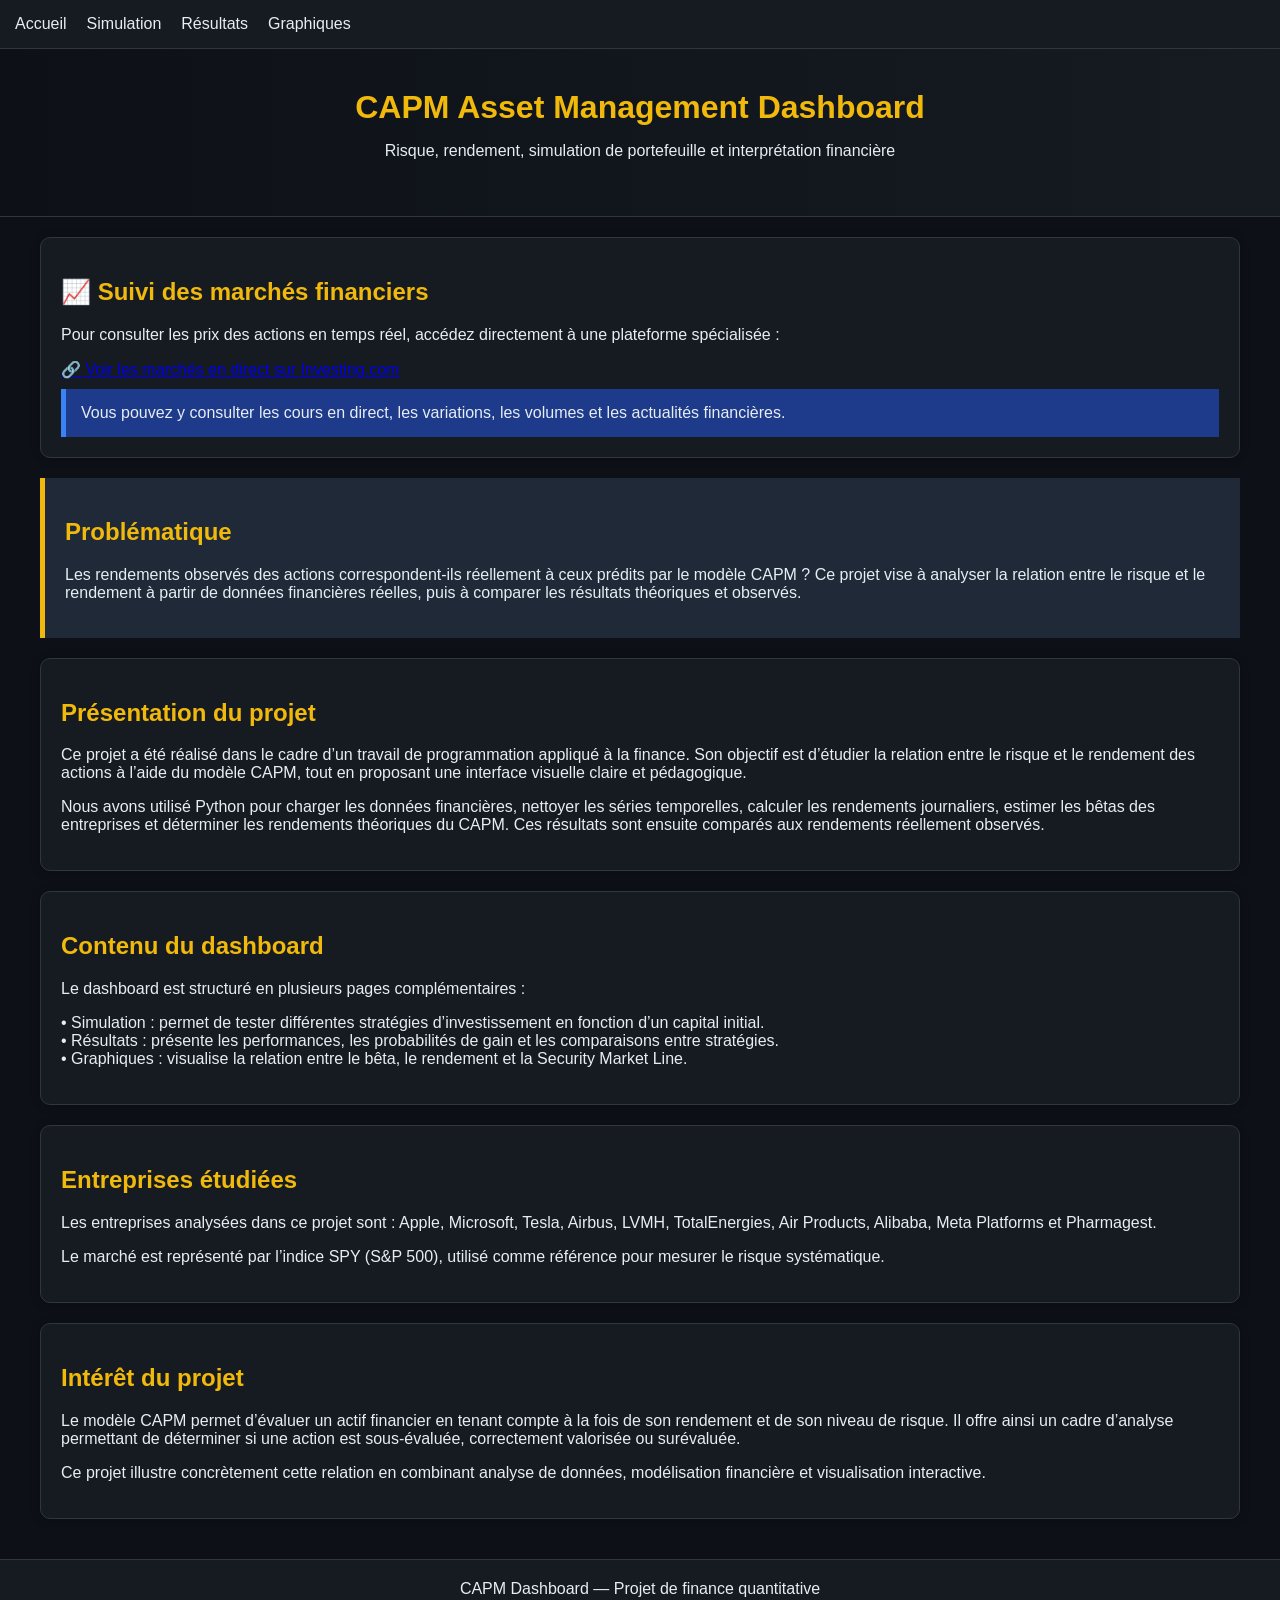
<file: index.html>
<!DOCTYPE html>
<html lang="fr">
<head>
    <meta charset="UTF-8">
    <meta name="viewport" content="width=device-width, initial-scale=1.0">
    <title>Accueil — CAPM Dashboard</title>
    <link rel="stylesheet" href="style.css">
</head>

<body>

<!-- NAVIGATION -->
<nav>
    <a href="index.html">Accueil</a>
    <a href="simulation.html">Simulation</a>
    <a href="resultats.html">Résultats</a>
    <a href="graphiques.html">Graphiques</a>
</nav>

<!-- HEADER -->
<header>
    <h1>CAPM Asset Management Dashboard</h1>
    <p>
        Risque, rendement, simulation de portefeuille et interprétation financière
    </p>
</header>

<div class="container">

    <!-- PRIX / LIEN MARCHÉ -->
    <div class="card">
        <h2>📈 Suivi des marchés financiers</h2>

        <p>
            Pour consulter les prix des actions en temps réel, accédez directement à une plateforme spécialisée :
        </p>

        <a href="https://fr.investing.com/equities" target="_blank" class="market-link">
            🔗 Voir les marchés en direct sur Investing.com
        </a>

        <div class="tip-box">
            Vous pouvez y consulter les cours en direct, les variations, les volumes et les actualités financières.
        </div>
    </div>

    <!-- PROBLEMATIQUE -->
    <div class="problem-box">
        <h2>Problématique</h2>
        <p>
            Les rendements observés des actions correspondent-ils réellement à ceux prédits par le modèle CAPM ?
            Ce projet vise à analyser la relation entre le risque et le rendement à partir de données financières réelles,
            puis à comparer les résultats théoriques et observés.
        </p>
    </div>

    <!-- PRESENTATION -->
    <div class="card">
        <h2>Présentation du projet</h2>
        <p>
            Ce projet a été réalisé dans le cadre d’un travail de programmation appliqué à la finance.
            Son objectif est d’étudier la relation entre le risque et le rendement des actions à l’aide du modèle CAPM,
            tout en proposant une interface visuelle claire et pédagogique.
        </p>

        <p>
            Nous avons utilisé Python pour charger les données financières, nettoyer les séries temporelles,
            calculer les rendements journaliers, estimer les bêtas des entreprises et déterminer les rendements
            théoriques du CAPM. Ces résultats sont ensuite comparés aux rendements réellement observés.
        </p>
    </div>

    <!-- CONTENU DASHBOARD -->
    <div class="card">
        <h2>Contenu du dashboard</h2>
        <p>
            Le dashboard est structuré en plusieurs pages complémentaires :
        </p>

        <p>
            • <span class="highlight">Simulation</span> : permet de tester différentes stratégies d’investissement en fonction d’un capital initial. <br>
            • <span class="highlight">Résultats</span> : présente les performances, les probabilités de gain et les comparaisons entre stratégies. <br>
            • <span class="highlight">Graphiques</span> : visualise la relation entre le bêta, le rendement et la Security Market Line.
        </p>
    </div>

    <!-- ENTREPRISES -->
    <div class="card">
        <h2>Entreprises étudiées</h2>
        <p>
            Les entreprises analysées dans ce projet sont : Apple, Microsoft, Tesla, Airbus,
            LVMH, TotalEnergies, Air Products, Alibaba, Meta Platforms et Pharmagest.
        </p>

        <p>
            Le marché est représenté par l’indice SPY (S&amp;P 500), utilisé comme référence
            pour mesurer le risque systématique.
        </p>
    </div>

    <!-- INTERET -->
    <div class="card">
        <h2>Intérêt du projet</h2>
        <p>
            Le modèle CAPM permet d’évaluer un actif financier en tenant compte à la fois de son rendement
            et de son niveau de risque. Il offre ainsi un cadre d’analyse permettant de déterminer si une action
            est sous-évaluée, correctement valorisée ou surévaluée.
        </p>

        <p>
            Ce projet illustre concrètement cette relation en combinant analyse de données,
            modélisation financière et visualisation interactive.
        </p>
    </div>

</div>

<!-- FOOTER -->
<div class="footer">
    CAPM Dashboard — Projet de finance quantitative
</div>

</body>
</html>
</file>
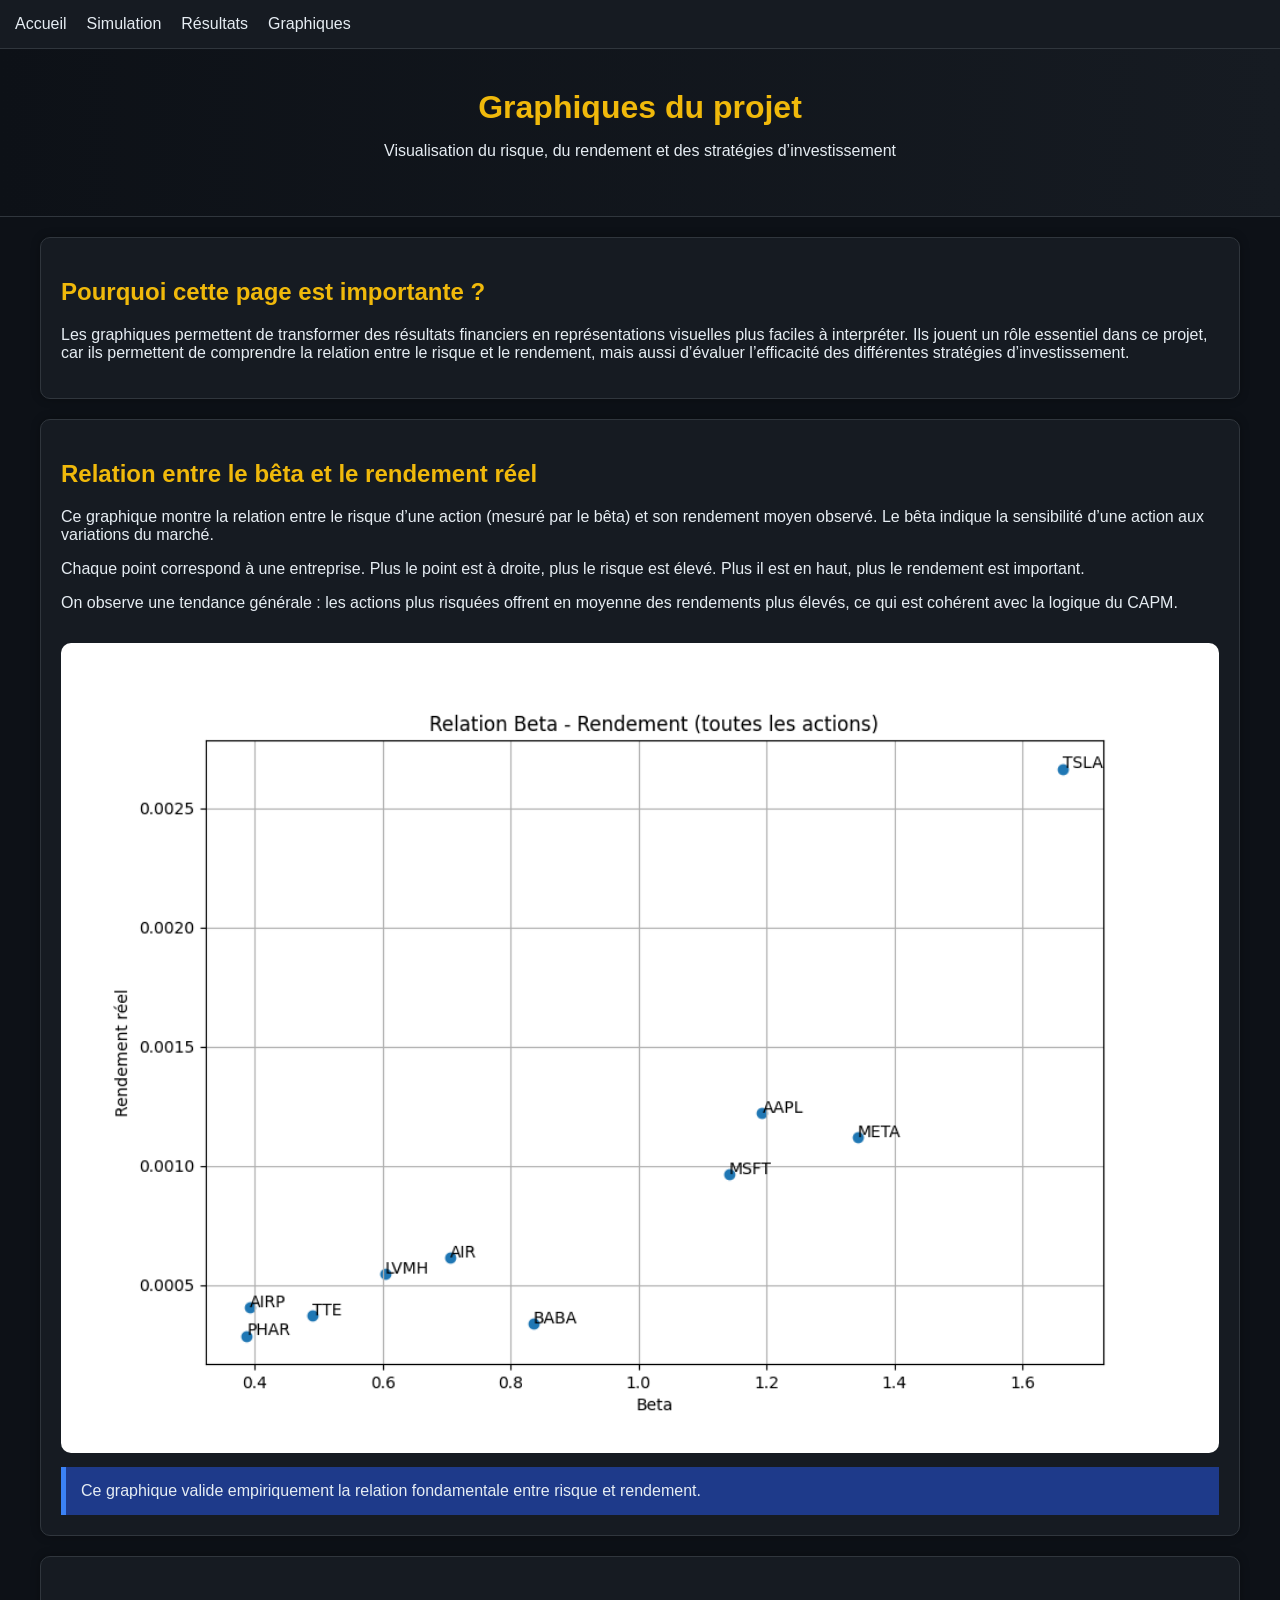
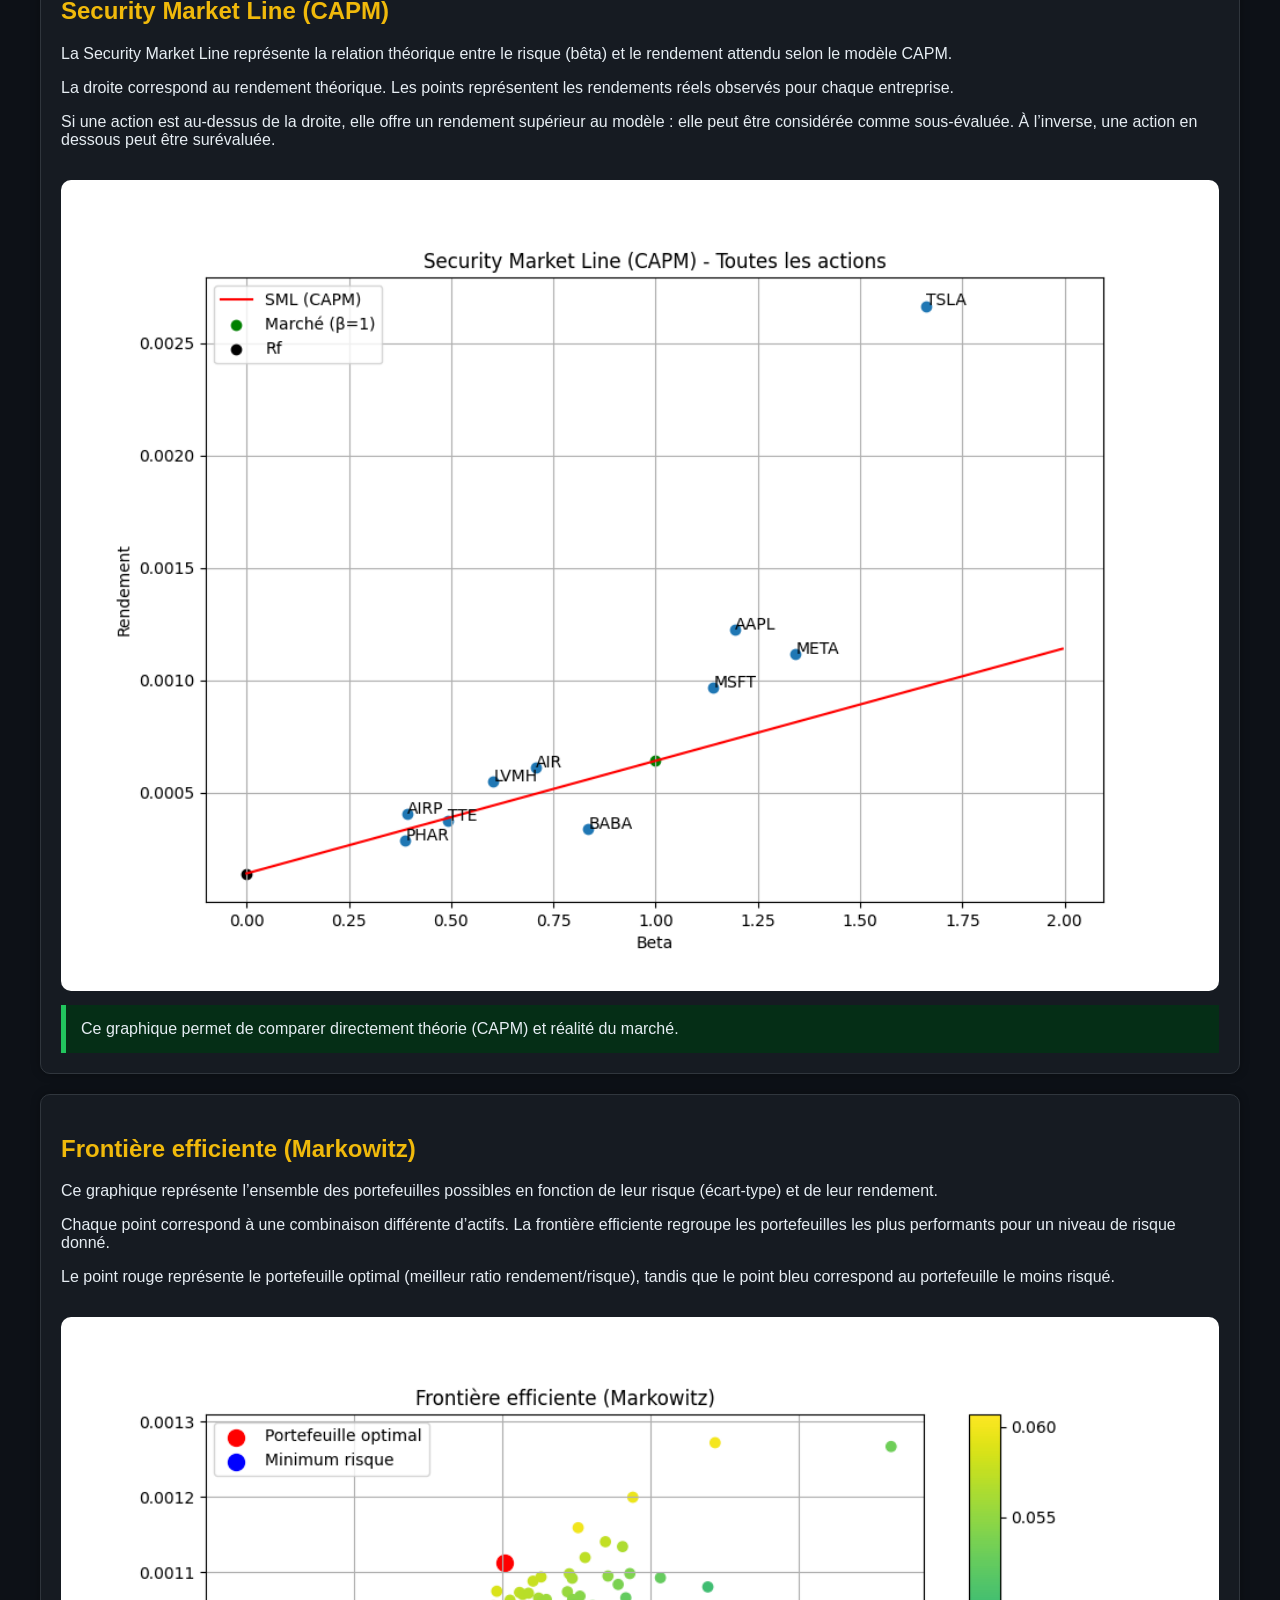
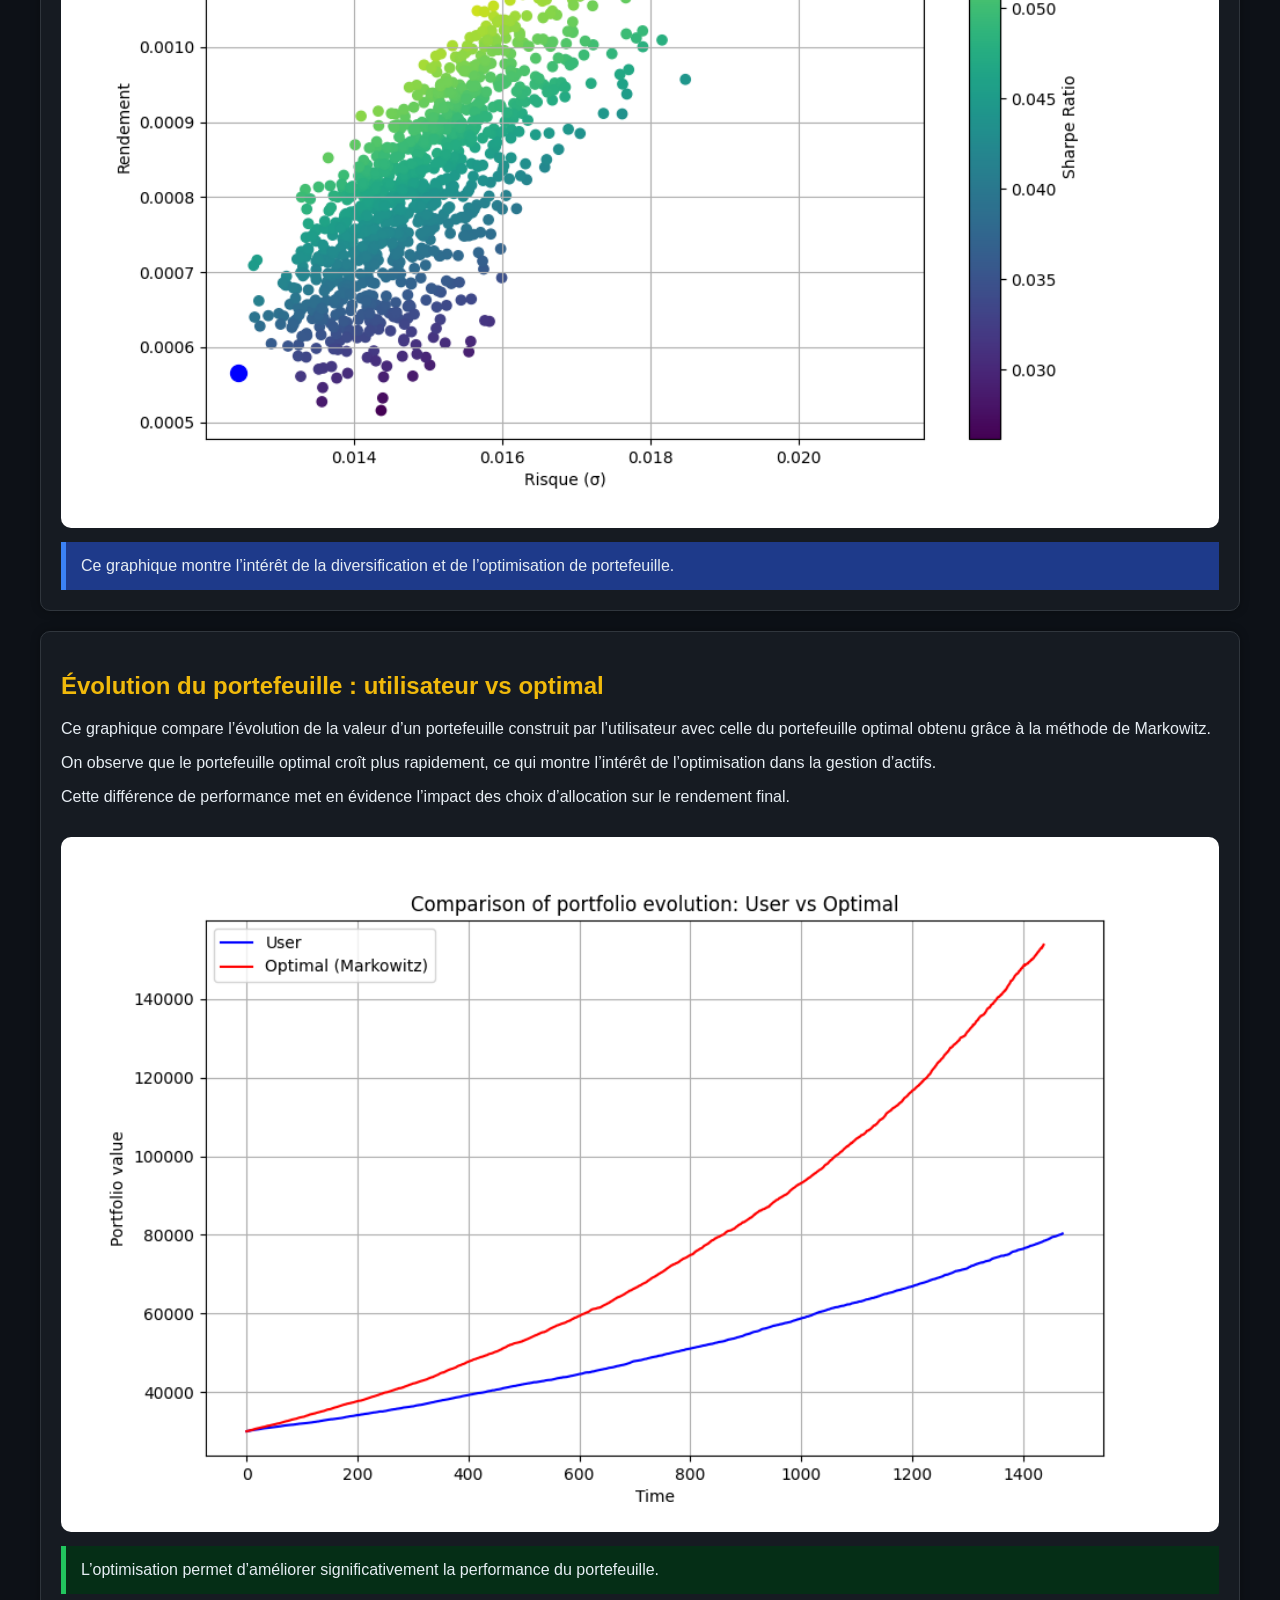
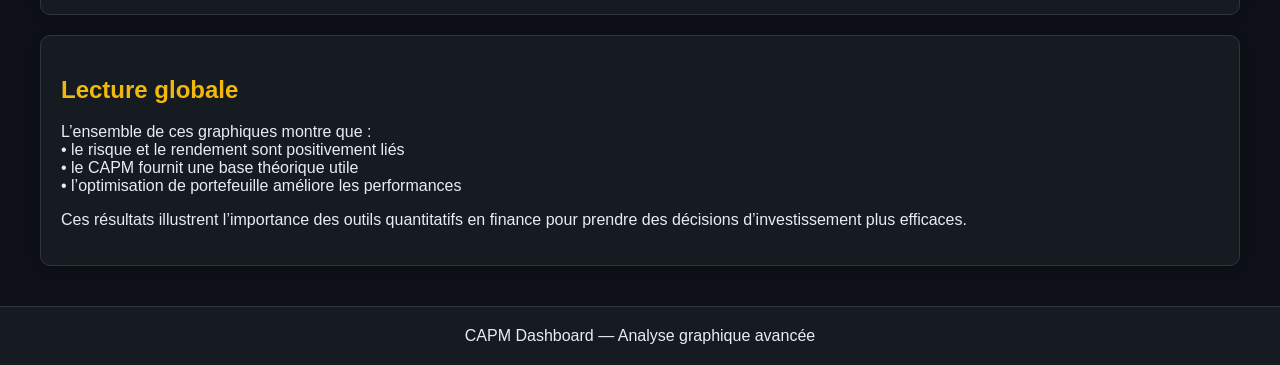
<file: graphiques.html>
<!DOCTYPE html>
<html lang="fr">
<head>
    <meta charset="UTF-8">
    <title>Graphiques — CAPM Asset Management Dashboard</title>
    <link rel="stylesheet" href="style.css">
</head>
<body>

<nav>
    <a href="index.html">Accueil</a>
    <a href="simulation.html">Simulation</a>
    <a href="resultats.html">Résultats</a>
    <a href="graphiques.html">Graphiques</a>
</nav>

<header>
    <h1>Graphiques du projet</h1>
    <p>Visualisation du risque, du rendement et des stratégies d’investissement</p>
</header>

<div class="container">

    <!-- INTRO -->
    <div class="card">
        <h2>Pourquoi cette page est importante ?</h2>
        <p>
            Les graphiques permettent de transformer des résultats financiers en représentations visuelles
            plus faciles à interpréter. Ils jouent un rôle essentiel dans ce projet, car ils permettent
            de comprendre la relation entre le risque et le rendement, mais aussi d’évaluer l’efficacité
            des différentes stratégies d’investissement.
        </p>
    </div>

    <!-- GRAPH 1 -->
    <div class="card chart-card">
        <h2>Relation entre le bêta et le rendement réel</h2>

        <p>
            Ce graphique montre la relation entre le risque d’une action (mesuré par le bêta)
            et son rendement moyen observé. Le bêta indique la sensibilité d’une action aux variations du marché.
        </p>

        <p>
            Chaque point correspond à une entreprise. Plus le point est à droite, plus le risque est élevé.
            Plus il est en haut, plus le rendement est important.
        </p>

        <p>
            On observe une tendance générale : les actions plus risquées offrent en moyenne
            des rendements plus élevés, ce qui est cohérent avec la logique du CAPM.
        </p>

        <img src="relation_beta_rendement.png">

        <div class="tip-box">
            Ce graphique valide empiriquement la relation fondamentale entre risque et rendement.
        </div>
    </div>

    <!-- GRAPH 2 -->
    <div class="card chart-card">
        <h2>Security Market Line (CAPM)</h2>

        <p>
            La Security Market Line représente la relation théorique entre le risque (bêta)
            et le rendement attendu selon le modèle CAPM.
        </p>

        <p>
            La droite correspond au rendement théorique. Les points représentent les rendements réels
            observés pour chaque entreprise.
        </p>

        <p>
            Si une action est au-dessus de la droite, elle offre un rendement supérieur au modèle :
            elle peut être considérée comme sous-évaluée. À l’inverse, une action en dessous peut être surévaluée.
        </p>

        <img src="security_market_line.png">

        <div class="success-box">
            Ce graphique permet de comparer directement théorie (CAPM) et réalité du marché.
        </div>
    </div>

    <!-- GRAPH 3 -->
    <div class="card chart-card">
        <h2>Frontière efficiente (Markowitz)</h2>

        <p>
            Ce graphique représente l’ensemble des portefeuilles possibles en fonction de leur risque
            (écart-type) et de leur rendement.
        </p>

        <p>
            Chaque point correspond à une combinaison différente d’actifs. La frontière efficiente
            regroupe les portefeuilles les plus performants pour un niveau de risque donné.
        </p>

        <p>
            Le point rouge représente le portefeuille optimal (meilleur ratio rendement/risque),
            tandis que le point bleu correspond au portefeuille le moins risqué.
        </p>

        <img src="efficient_frontier.png">

        <div class="tip-box">
            Ce graphique montre l’intérêt de la diversification et de l’optimisation de portefeuille.
        </div>
    </div>

    <!-- GRAPH 4 -->
    <div class="card chart-card">
        <h2>Évolution du portefeuille : utilisateur vs optimal</h2>

        <p>
            Ce graphique compare l’évolution de la valeur d’un portefeuille construit par l’utilisateur
            avec celle du portefeuille optimal obtenu grâce à la méthode de Markowitz.
        </p>

        <p>
            On observe que le portefeuille optimal croît plus rapidement, ce qui montre
            l’intérêt de l’optimisation dans la gestion d’actifs.
        </p>

        <p>
            Cette différence de performance met en évidence l’impact des choix d’allocation
            sur le rendement final.
        </p>

        <img src="user_vs_optimal_evolution.png">

        <div class="success-box">
            L’optimisation permet d’améliorer significativement la performance du portefeuille.
        </div>
    </div>

    <!-- CONCLUSION -->
    <div class="card">
        <h2>Lecture globale</h2>
        <p>
            L’ensemble de ces graphiques montre que :
            <br>• le risque et le rendement sont positivement liés
            <br>• le CAPM fournit une base théorique utile
            <br>• l’optimisation de portefeuille améliore les performances
        </p>

        <p>
            Ces résultats illustrent l’importance des outils quantitatifs en finance pour prendre
            des décisions d’investissement plus efficaces.
        </p>
    </div>

</div>

<div class="footer">
    CAPM Dashboard — Analyse graphique avancée
</div>

</body>
</html>
</file>
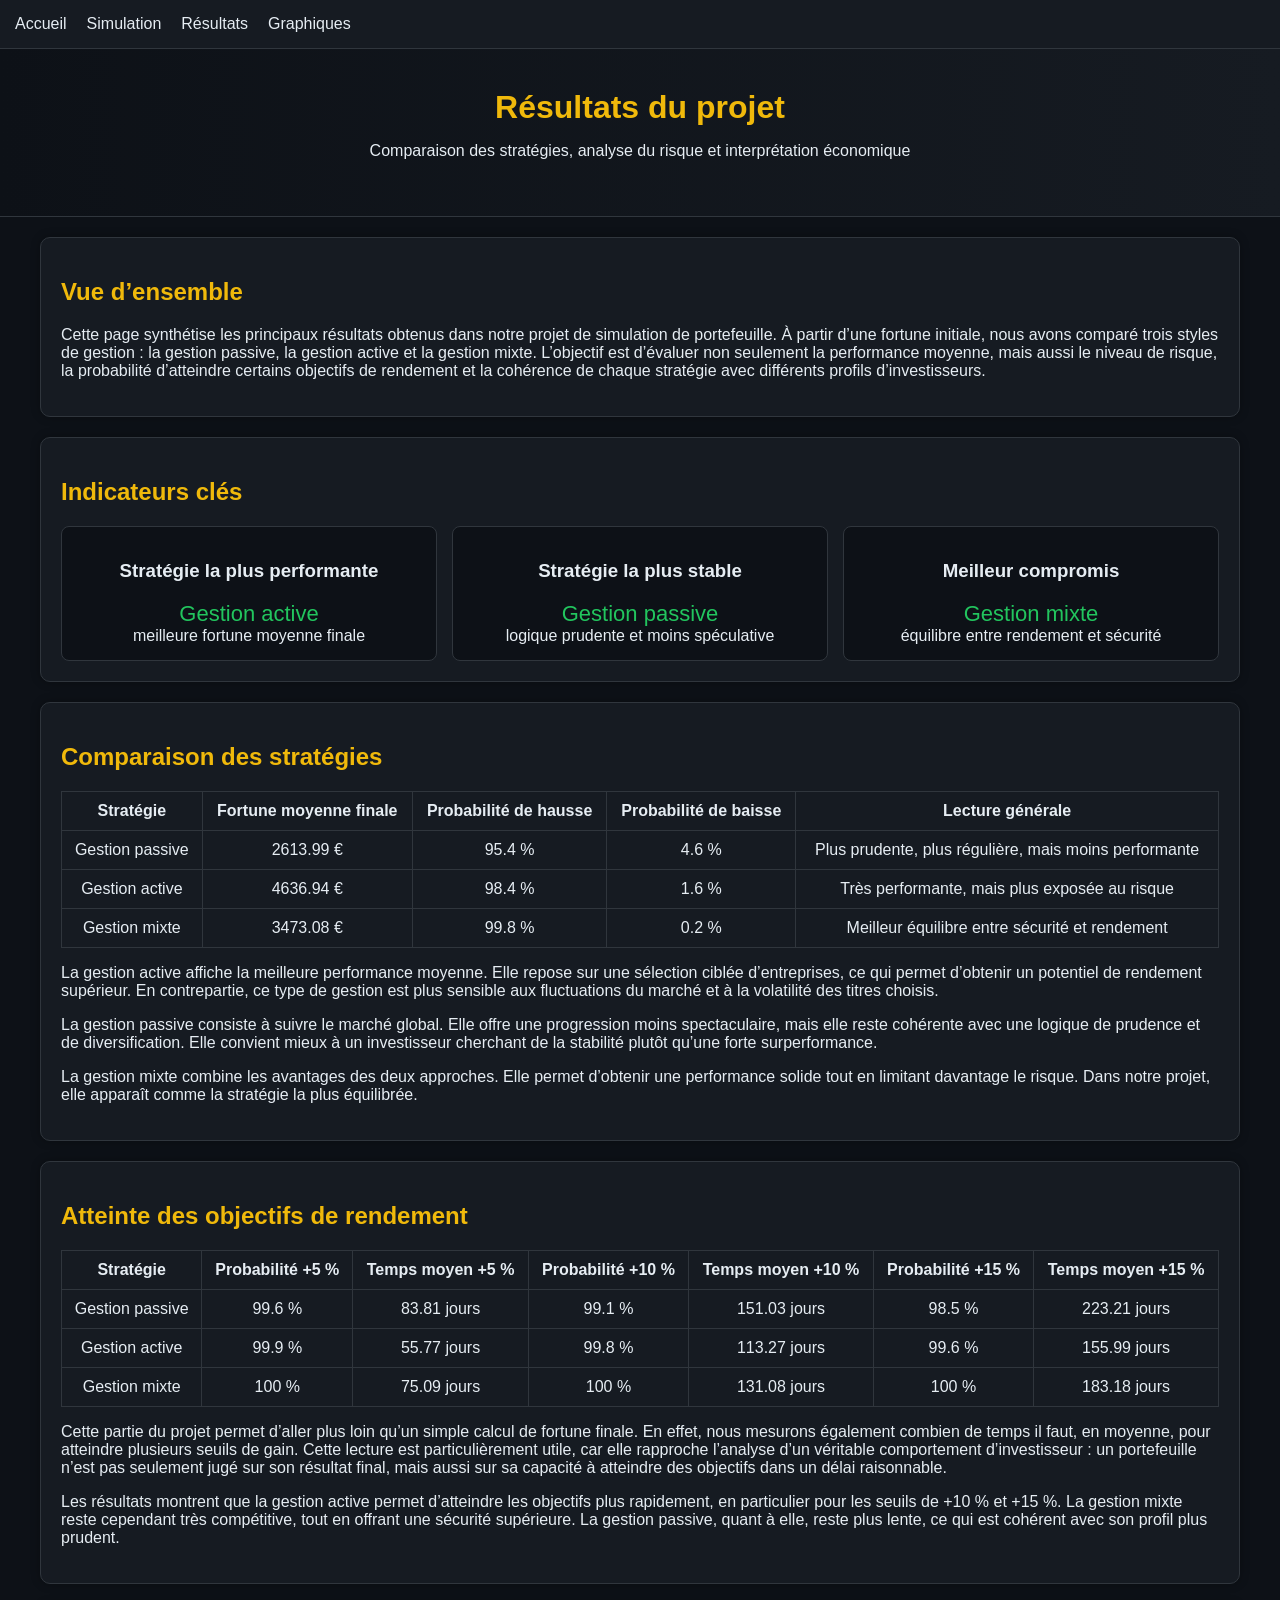
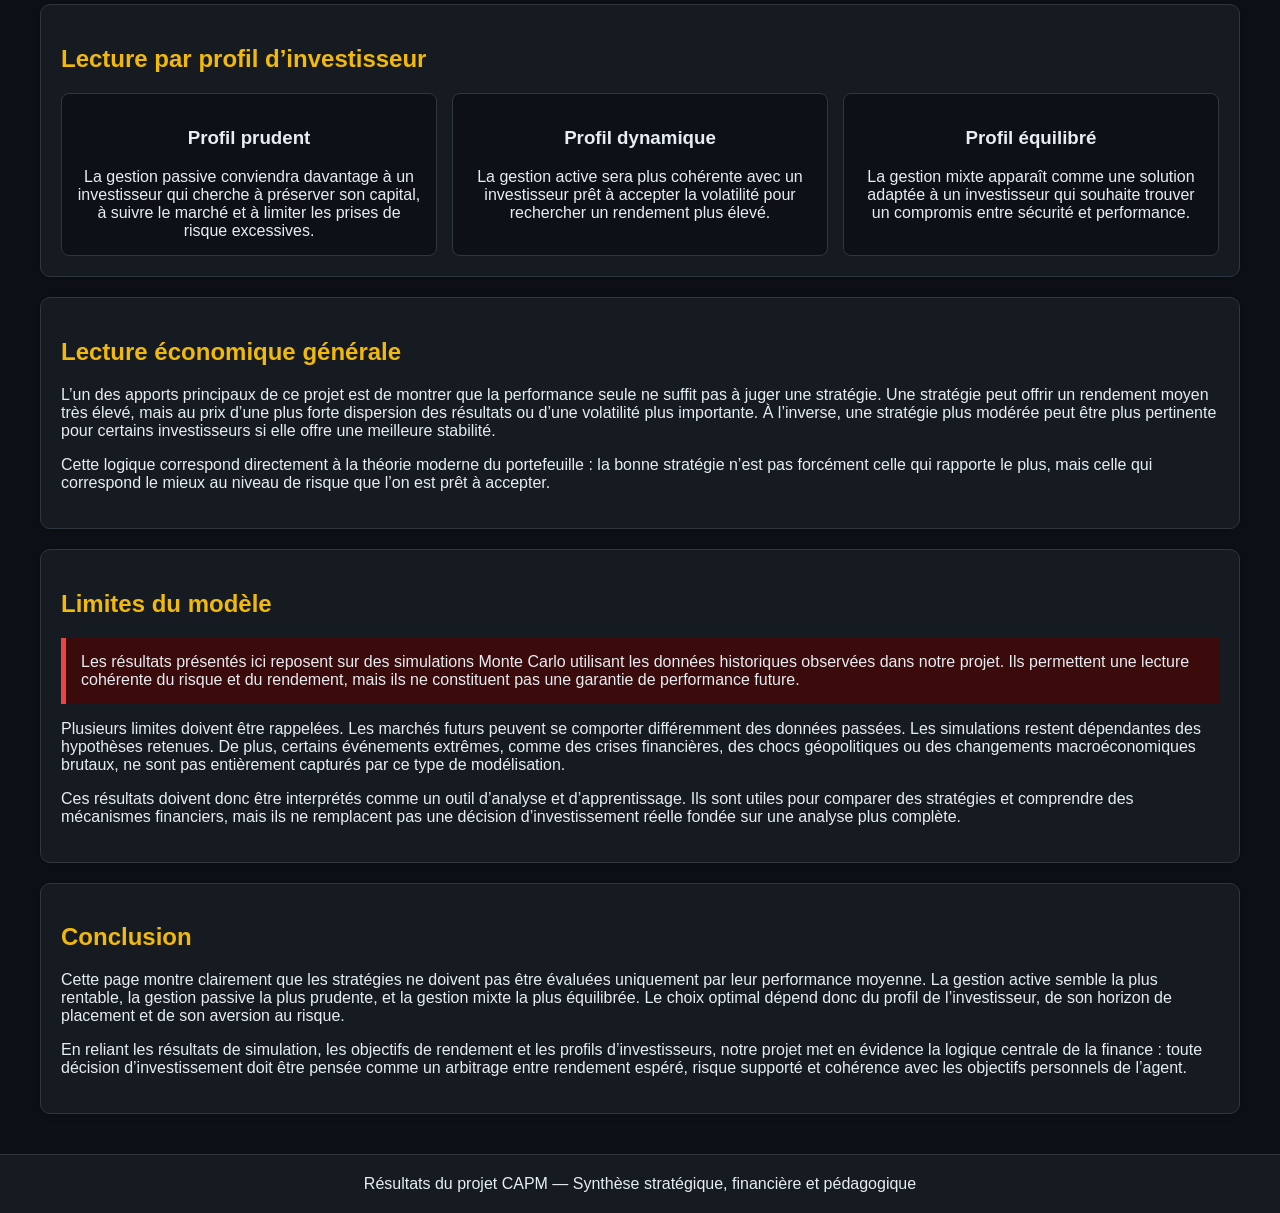
<file: resultats.html>
<!DOCTYPE html>
<html lang="fr">
<head>
    <meta charset="UTF-8">
    <title>Résultats — CAPM Asset Management Dashboard</title>
    <link rel="stylesheet" href="style.css">
</head>
<body>

<nav>
    <a href="index.html">Accueil</a>
    <a href="simulation.html">Simulation</a>
    <a href="resultats.html">Résultats</a>
    <a href="graphiques.html">Graphiques</a>
</nav>

<header>
    <h1>Résultats du projet</h1>
    <p>Comparaison des stratégies, analyse du risque et interprétation économique</p>
</header>

<div class="container">

    <div class="card">
        <h2>Vue d’ensemble</h2>
        <p>
            Cette page synthétise les principaux résultats obtenus dans notre projet de simulation de portefeuille.
            À partir d’une fortune initiale, nous avons comparé trois styles de gestion : la gestion passive,
            la gestion active et la gestion mixte. L’objectif est d’évaluer non seulement la performance moyenne,
            mais aussi le niveau de risque, la probabilité d’atteindre certains objectifs de rendement et la
            cohérence de chaque stratégie avec différents profils d’investisseurs.
        </p>
    </div>

    <div class="card">
        <h2>Indicateurs clés</h2>
        <div class="grid-3">
            <div class="metric-card">
                <h3>Stratégie la plus performante</h3>
                <div class="metric-value">Gestion active</div>
                <div class="metric-subtitle">meilleure fortune moyenne finale</div>
            </div>

            <div class="metric-card">
                <h3>Stratégie la plus stable</h3>
                <div class="metric-value">Gestion passive</div>
                <div class="metric-subtitle">logique prudente et moins spéculative</div>
            </div>

            <div class="metric-card">
                <h3>Meilleur compromis</h3>
                <div class="metric-value">Gestion mixte</div>
                <div class="metric-subtitle">équilibre entre rendement et sécurité</div>
            </div>
        </div>
    </div>

    <div class="card">
        <h2>Comparaison des stratégies</h2>
        <table class="table-like">
            <thead>
                <tr>
                    <th>Stratégie</th>
                    <th>Fortune moyenne finale</th>
                    <th>Probabilité de hausse</th>
                    <th>Probabilité de baisse</th>
                    <th>Lecture générale</th>
                </tr>
            </thead>
            <tbody>
                <tr>
                    <td>Gestion passive</td>
                    <td>2613.99 €</td>
                    <td>95.4 %</td>
                    <td>4.6 %</td>
                    <td>Plus prudente, plus régulière, mais moins performante</td>
                </tr>
                <tr>
                    <td>Gestion active</td>
                    <td>4636.94 €</td>
                    <td>98.4 %</td>
                    <td>1.6 %</td>
                    <td>Très performante, mais plus exposée au risque</td>
                </tr>
                <tr>
                    <td>Gestion mixte</td>
                    <td>3473.08 €</td>
                    <td>99.8 %</td>
                    <td>0.2 %</td>
                    <td>Meilleur équilibre entre sécurité et rendement</td>
                </tr>
            </tbody>
        </table>

        <p>
            La gestion active affiche la meilleure performance moyenne. Elle repose sur une sélection ciblée
            d’entreprises, ce qui permet d’obtenir un potentiel de rendement supérieur. En contrepartie, ce type
            de gestion est plus sensible aux fluctuations du marché et à la volatilité des titres choisis.
        </p>
        <p>
            La gestion passive consiste à suivre le marché global. Elle offre une progression moins spectaculaire,
            mais elle reste cohérente avec une logique de prudence et de diversification. Elle convient mieux
            à un investisseur cherchant de la stabilité plutôt qu’une forte surperformance.
        </p>
        <p>
            La gestion mixte combine les avantages des deux approches. Elle permet d’obtenir une performance
            solide tout en limitant davantage le risque. Dans notre projet, elle apparaît comme la stratégie
            la plus équilibrée.
        </p>
    </div>

    <div class="card">
        <h2>Atteinte des objectifs de rendement</h2>
        <table class="table-like">
            <thead>
                <tr>
                    <th>Stratégie</th>
                    <th>Probabilité +5 %</th>
                    <th>Temps moyen +5 %</th>
                    <th>Probabilité +10 %</th>
                    <th>Temps moyen +10 %</th>
                    <th>Probabilité +15 %</th>
                    <th>Temps moyen +15 %</th>
                </tr>
            </thead>
            <tbody>
                <tr>
                    <td>Gestion passive</td>
                    <td>99.6 %</td>
                    <td>83.81 jours</td>
                    <td>99.1 %</td>
                    <td>151.03 jours</td>
                    <td>98.5 %</td>
                    <td>223.21 jours</td>
                </tr>
                <tr>
                    <td>Gestion active</td>
                    <td>99.9 %</td>
                    <td>55.77 jours</td>
                    <td>99.8 %</td>
                    <td>113.27 jours</td>
                    <td>99.6 %</td>
                    <td>155.99 jours</td>
                </tr>
                <tr>
                    <td>Gestion mixte</td>
                    <td>100 %</td>
                    <td>75.09 jours</td>
                    <td>100 %</td>
                    <td>131.08 jours</td>
                    <td>100 %</td>
                    <td>183.18 jours</td>
                </tr>
            </tbody>
        </table>

        <p>
            Cette partie du projet permet d’aller plus loin qu’un simple calcul de fortune finale. En effet,
            nous mesurons également combien de temps il faut, en moyenne, pour atteindre plusieurs seuils de gain.
            Cette lecture est particulièrement utile, car elle rapproche l’analyse d’un véritable comportement
            d’investisseur : un portefeuille n’est pas seulement jugé sur son résultat final, mais aussi sur sa
            capacité à atteindre des objectifs dans un délai raisonnable.
        </p>
        <p>
            Les résultats montrent que la gestion active permet d’atteindre les objectifs plus rapidement, en particulier
            pour les seuils de +10 % et +15 %. La gestion mixte reste cependant très compétitive, tout en offrant une
            sécurité supérieure. La gestion passive, quant à elle, reste plus lente, ce qui est cohérent avec son
            profil plus prudent.
        </p>
    </div>

    <div class="card">
        <h2>Lecture par profil d’investisseur</h2>
        <div class="grid-3">
            <div class="metric-card">
                <h3>Profil prudent</h3>
                <div class="metric-subtitle">
                    La gestion passive conviendra davantage à un investisseur qui cherche à préserver son capital,
                    à suivre le marché et à limiter les prises de risque excessives.
                </div>
            </div>

            <div class="metric-card">
                <h3>Profil dynamique</h3>
                <div class="metric-subtitle">
                    La gestion active sera plus cohérente avec un investisseur prêt à accepter la volatilité
                    pour rechercher un rendement plus élevé.
                </div>
            </div>

            <div class="metric-card">
                <h3>Profil équilibré</h3>
                <div class="metric-subtitle">
                    La gestion mixte apparaît comme une solution adaptée à un investisseur qui souhaite trouver
                    un compromis entre sécurité et performance.
                </div>
            </div>
        </div>
    </div>

    <div class="card">
        <h2>Lecture économique générale</h2>
        <p>
            L’un des apports principaux de ce projet est de montrer que la performance seule ne suffit pas à juger
            une stratégie. Une stratégie peut offrir un rendement moyen très élevé, mais au prix d’une plus forte
            dispersion des résultats ou d’une volatilité plus importante. À l’inverse, une stratégie plus modérée
            peut être plus pertinente pour certains investisseurs si elle offre une meilleure stabilité.
        </p>
        <p>
            Cette logique correspond directement à la théorie moderne du portefeuille : la bonne stratégie n’est pas
            forcément celle qui rapporte le plus, mais celle qui correspond le mieux au niveau de risque que l’on est
            prêt à accepter.
        </p>
    </div>

    <div class="card">
        <h2>Limites du modèle</h2>
        <div class="warning-box">
            Les résultats présentés ici reposent sur des simulations Monte Carlo utilisant les données historiques
            observées dans notre projet. Ils permettent une lecture cohérente du risque et du rendement, mais ils
            ne constituent pas une garantie de performance future.
        </div>
        <p>
            Plusieurs limites doivent être rappelées. Les marchés futurs peuvent se comporter différemment des données
            passées. Les simulations restent dépendantes des hypothèses retenues. De plus, certains événements extrêmes,
            comme des crises financières, des chocs géopolitiques ou des changements macroéconomiques brutaux, ne sont
            pas entièrement capturés par ce type de modélisation.
        </p>
        <p>
            Ces résultats doivent donc être interprétés comme un outil d’analyse et d’apprentissage. Ils sont utiles
            pour comparer des stratégies et comprendre des mécanismes financiers, mais ils ne remplacent pas une
            décision d’investissement réelle fondée sur une analyse plus complète.
        </p>
    </div>

    <div class="card">
        <h2>Conclusion</h2>
        <p>
            Cette page montre clairement que les stratégies ne doivent pas être évaluées uniquement par leur performance
            moyenne. La gestion active semble la plus rentable, la gestion passive la plus prudente, et la gestion mixte
            la plus équilibrée. Le choix optimal dépend donc du profil de l’investisseur, de son horizon de placement
            et de son aversion au risque.
        </p>
        <p>
            En reliant les résultats de simulation, les objectifs de rendement et les profils d’investisseurs,
            notre projet met en évidence la logique centrale de la finance : toute décision d’investissement doit
            être pensée comme un arbitrage entre rendement espéré, risque supporté et cohérence avec les objectifs
            personnels de l’agent.
        </p>
    </div>

</div>

<div class="footer">
    Résultats du projet CAPM — Synthèse stratégique, financière et pédagogique
</div>

</body>
</html>
</file>
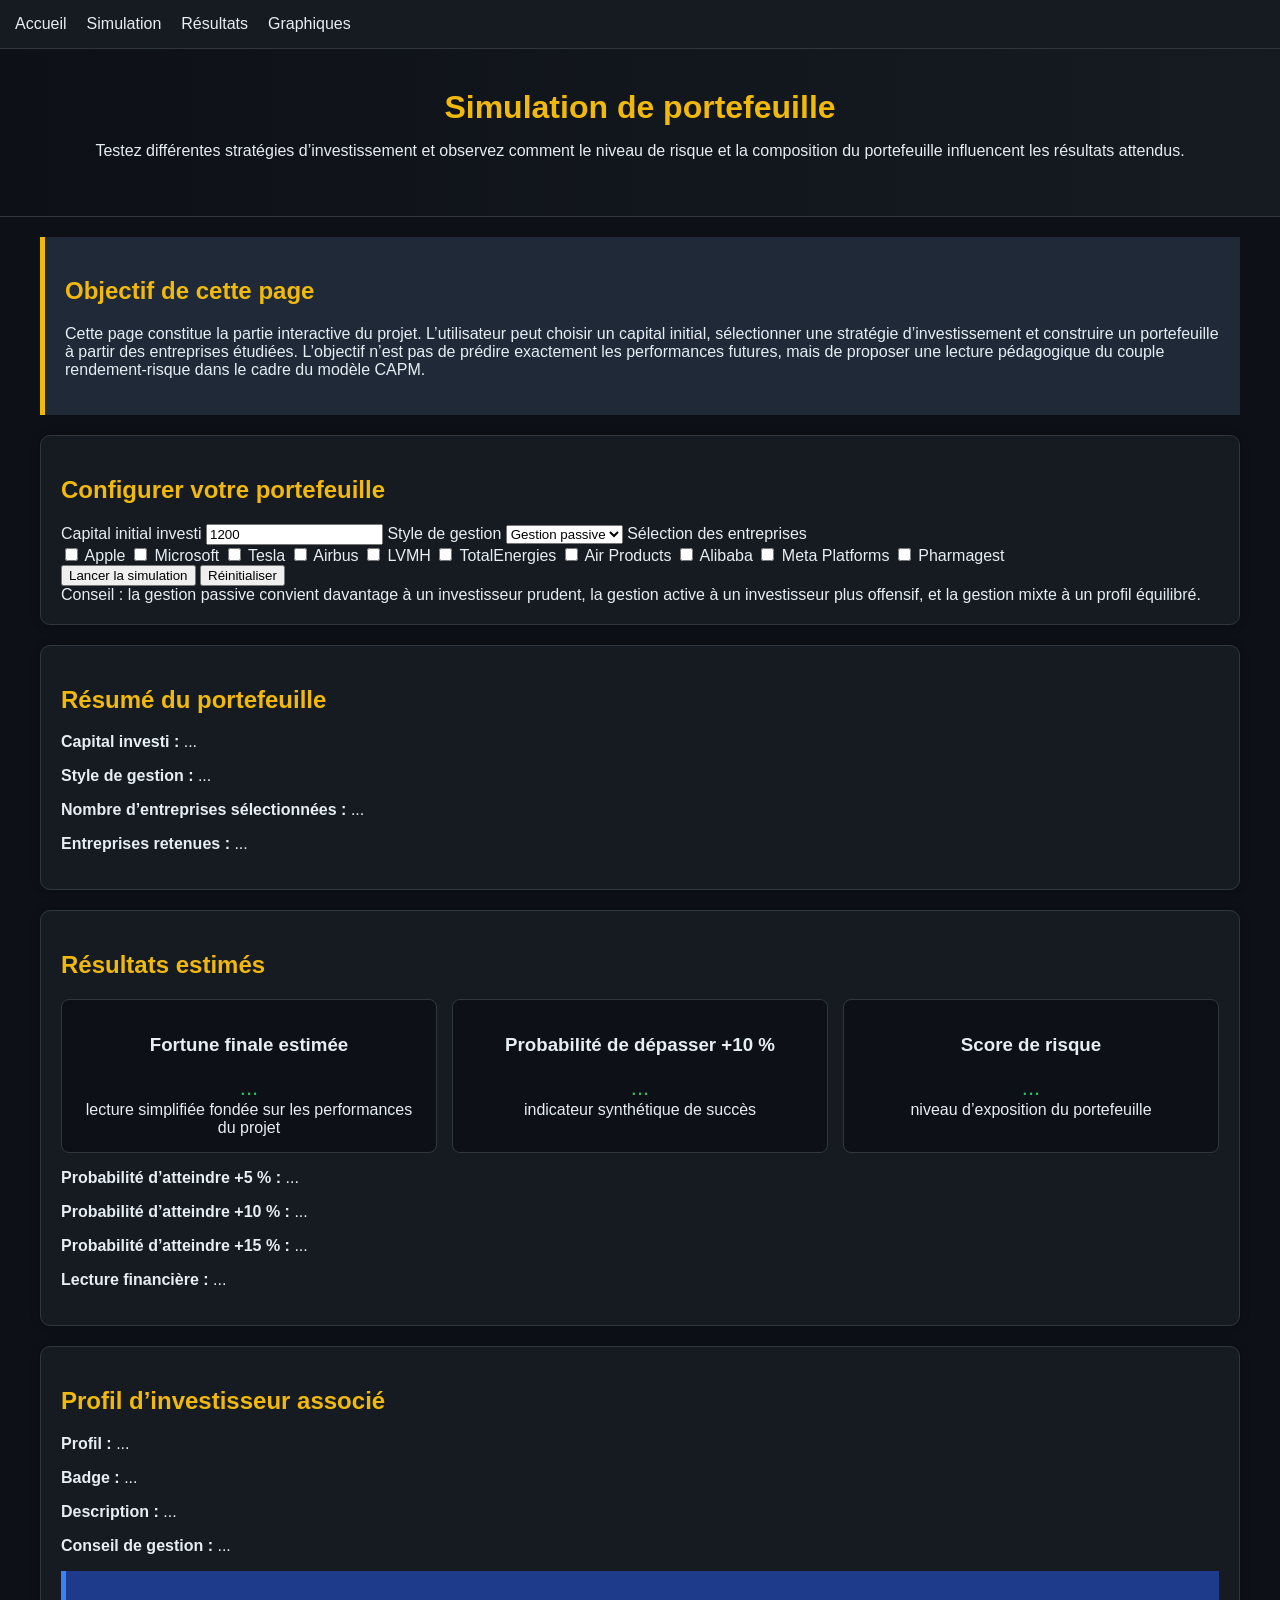
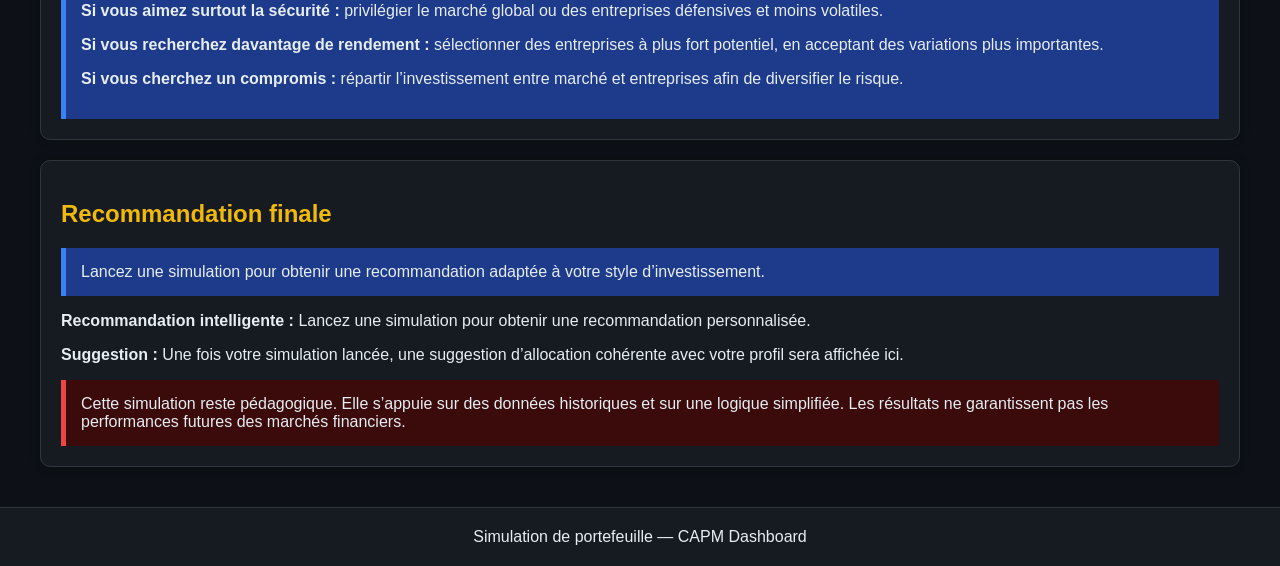
<file: simulation.html>
<!DOCTYPE html>
<html lang="fr">
<head>
    <meta charset="UTF-8">
    <title>Simulation — CAPM Asset Management Dashboard</title>
    <link rel="stylesheet" href="style.css">
</head>
<body>

<nav>
    <a href="index.html">Accueil</a>
    <a href="simulation.html">Simulation</a>
    <a href="resultats.html">Résultats</a>
    <a href="graphiques.html">Graphiques</a>
</nav>

<header>
    <h1>Simulation de portefeuille</h1>
    <p>
        Testez différentes stratégies d’investissement et observez comment
        le niveau de risque et la composition du portefeuille influencent
        les résultats attendus.
    </p>
</header>

<div class="container">

    <div class="problem-box">
        <h2>Objectif de cette page</h2>
        <p>
            Cette page constitue la partie interactive du projet. L’utilisateur peut choisir
            un capital initial, sélectionner une stratégie d’investissement et construire
            un portefeuille à partir des entreprises étudiées. L’objectif n’est pas de prédire
            exactement les performances futures, mais de proposer une lecture pédagogique
            du couple rendement-risque dans le cadre du modèle CAPM.
        </p>
    </div>

    <div class="card">
        <h2>Configurer votre portefeuille</h2>

        <label for="somme">Capital initial investi</label>
        <input type="number" id="somme" value="1200" min="100" step="50">

        <label for="strategie">Style de gestion</label>
        <select id="strategie">
            <option value="passive">Gestion passive</option>
            <option value="active">Gestion active</option>
            <option value="mixte">Gestion mixte</option>
        </select>

        <label>Sélection des entreprises</label>
        <div class="actions">
            <label><input type="checkbox" class="action" value="Apple" data-risk="8" data-return="9"> Apple</label>
            <label><input type="checkbox" class="action" value="Microsoft" data-risk="7" data-return="8"> Microsoft</label>
            <label><input type="checkbox" class="action" value="Tesla" data-risk="10" data-return="10"> Tesla</label>
            <label><input type="checkbox" class="action" value="Airbus" data-risk="5" data-return="6"> Airbus</label>
            <label><input type="checkbox" class="action" value="LVMH" data-risk="4" data-return="6"> LVMH</label>
            <label><input type="checkbox" class="action" value="TotalEnergies" data-risk="3" data-return="4"> TotalEnergies</label>
            <label><input type="checkbox" class="action" value="Air Products" data-risk="3" data-return="4"> Air Products</label>
            <label><input type="checkbox" class="action" value="Alibaba" data-risk="6" data-return="5"> Alibaba</label>
            <label><input type="checkbox" class="action" value="Meta Platforms" data-risk="9" data-return="9"> Meta Platforms</label>
            <label><input type="checkbox" class="action" value="Pharmagest" data-risk="3" data-return="3"> Pharmagest</label>
        </div>

        <button onclick="lancerSimulation()">Lancer la simulation</button>
        <button class="secondary" onclick="resetSimulation()">Réinitialiser</button>

        <div class="small-note">
            Conseil : la gestion passive convient davantage à un investisseur prudent,
            la gestion active à un investisseur plus offensif, et la gestion mixte à
            un profil équilibré.
        </div>
    </div>

    <div class="card">
        <h2>Résumé du portefeuille</h2>
        <div class="result-box">
            <p><strong>Capital investi :</strong> <span id="affichageSomme">...</span></p>
            <p><strong>Style de gestion :</strong> <span id="affichageStrategie">...</span></p>
            <p><strong>Nombre d’entreprises sélectionnées :</strong> <span id="affichageActions">...</span></p>
            <p><strong>Entreprises retenues :</strong> <span id="listeActions">...</span></p>
        </div>
    </div>

    <div class="card">
        <h2>Résultats estimés</h2>

        <div class="grid-3">
            <div class="metric-card">
                <h3>Fortune finale estimée</h3>
                <div class="metric-value" id="fortuneFinale">...</div>
                <div class="metric-subtitle">lecture simplifiée fondée sur les performances du projet</div>
            </div>

            <div class="metric-card">
                <h3>Probabilité de dépasser +10 %</h3>
                <div class="metric-value" id="proba10">...</div>
                <div class="metric-subtitle">indicateur synthétique de succès</div>
            </div>

            <div class="metric-card">
                <h3>Score de risque</h3>
                <div class="metric-value" id="scoreRisque">...</div>
                <div class="metric-subtitle">niveau d’exposition du portefeuille</div>
            </div>
        </div>

        <div class="result-box">
            <p><strong>Probabilité d’atteindre +5 % :</strong> <span id="proba5">...</span></p>
            <p><strong>Probabilité d’atteindre +10 % :</strong> <span id="proba10bis">...</span></p>
            <p><strong>Probabilité d’atteindre +15 % :</strong> <span id="proba15">...</span></p>
            <p><strong>Lecture financière :</strong> <span id="interpretation">...</span></p>
        </div>

        <div class="risk-bar-container">
            <div class="risk-bar" id="riskBar"></div>
        </div>
    </div>

    <div class="card">
        <h2>Profil d’investisseur associé</h2>
        <div class="result-box">
            <p><strong>Profil :</strong> <span id="profilAgent">...</span></p>
            <p><strong>Badge :</strong> <span id="badgeContainer">...</span></p>
            <p><strong>Description :</strong> <span id="descriptionAgent">...</span></p>
            <p><strong>Conseil de gestion :</strong> <span id="conseilAgent">...</span></p>
        </div>

        <div class="tip-box">
            <p><strong>Si vous aimez surtout la sécurité :</strong> privilégier le marché global ou des entreprises défensives et moins volatiles.</p>
            <p><strong>Si vous recherchez davantage de rendement :</strong> sélectionner des entreprises à plus fort potentiel, en acceptant des variations plus importantes.</p>
            <p><strong>Si vous cherchez un compromis :</strong> répartir l’investissement entre marché et entreprises afin de diversifier le risque.</p>
        </div>
    </div>

    <div class="card">
        <h2>Recommandation finale</h2>
        <div class="tip-box">
            <span id="recommandationFinale">
                Lancez une simulation pour obtenir une recommandation adaptée à votre style d’investissement.
            </span>
        </div>

        <div class="result-box" style="margin-top:16px;">
            <p><strong>Recommandation intelligente :</strong> <span id="recoTexte">Lancez une simulation pour obtenir une recommandation personnalisée.</span></p>
            <p><strong>Suggestion :</strong> <span id="recoConseil">Une fois votre simulation lancée, une suggestion d’allocation cohérente avec votre profil sera affichée ici.</span></p>
        </div>

        <div class="warning-box">
            Cette simulation reste pédagogique. Elle s’appuie sur des données historiques
            et sur une logique simplifiée. Les résultats ne garantissent pas les performances
            futures des marchés financiers.
        </div>
    </div>

</div>

<div class="footer">
    Simulation de portefeuille — CAPM Dashboard
</div>

<script>
function lancerSimulation() {
    const somme = parseFloat(document.getElementById("somme").value);
    const strategie = document.getElementById("strategie").value;
    const actionsChoisies = document.querySelectorAll(".action:checked");
    const nbActions = actionsChoisies.length;

    let noms = [];
    let totalRisk = 0;
    let totalReturn = 0;

    actionsChoisies.forEach(action => {
        noms.push(action.value);
        totalRisk += parseFloat(action.dataset.risk);
        totalReturn += parseFloat(action.dataset.return);
    });

    let moyenneRisk = nbActions > 0 ? totalRisk / nbActions : 0;
    let moyenneReturn = nbActions > 0 ? totalReturn / nbActions : 0;

    let strategieTexte = "";
    let profilAgent = "";
    let descriptionAgent = "";
    let conseilAgent = "";
    let interpretation = "";
    let recommandationFinale = "";

    let baseMultiplier = 1.0;
    let proba5 = 0;
    let proba10 = 0;
    let proba15 = 0;
    let riskScore = 0;

    if (strategie === "passive") {
        strategieTexte = "Gestion passive";
        baseMultiplier = 2.18;
        proba5 = 92;
        proba10 = 84;
        proba15 = 72;
        riskScore = 28;

        profilAgent = "Investisseur prudent";
        descriptionAgent = "Ce profil privilégie la stabilité, la régularité et la limitation du risque. Il recherche une progression plus modérée mais plus prévisible.";
        conseilAgent = "Une gestion passive est adaptée si vous souhaitez suivre le marché global avec une logique de prudence et de discipline.";
        interpretation = "Votre portefeuille repose sur une logique de stabilité. Le potentiel de gain est plus modéré, mais le niveau de risque reste mieux maîtrisé.";
        recommandationFinale = "Cette configuration convient si votre priorité est la sécurité du capital et la limitation des fluctuations importantes.";
    }

    if (strategie === "active") {
        strategieTexte = "Gestion active";
        baseMultiplier = 3.15;
        proba5 = 88;
        proba10 = 78;
        proba15 = 66;
        riskScore = 58;

        profilAgent = "Investisseur dynamique";
        descriptionAgent = "Ce profil accepte une plus grande volatilité pour viser une performance plus élevée. Il privilégie les entreprises à fort potentiel de croissance.";
        conseilAgent = "Une gestion active est pertinente si vous acceptez davantage de risque pour rechercher une meilleure performance.";
        interpretation = "Votre portefeuille est orienté vers la performance. Le rendement potentiel est plus élevé, mais l’exposition au risque est également plus forte.";
        recommandationFinale = "Cette configuration convient si vous êtes prêt à accepter une part d’incertitude plus importante en échange d’un rendement espéré plus ambitieux.";
    }

    if (strategie === "mixte") {
        strategieTexte = "Gestion mixte";
        baseMultiplier = 2.62;
        proba5 = 94;
        proba10 = 87;
        proba15 = 75;
        riskScore = 42;

        profilAgent = "Investisseur équilibré";
        descriptionAgent = "Ce profil cherche un compromis entre prudence et recherche de rendement. Il combine diversification et sélection ciblée.";
        conseilAgent = "Une gestion mixte est adaptée si vous souhaitez répartir votre risque tout en cherchant à améliorer la performance par rapport au simple suivi du marché.";
        interpretation = "Votre portefeuille recherche un équilibre entre sécurité et croissance. Il réduit une partie du risque tout en conservant un potentiel de rendement intéressant.";
        recommandationFinale = "Cette configuration convient si vous souhaitez une stratégie diversifiée, plus flexible et plus équilibrée.";
    }

    if (strategie !== "passive" && nbActions > 0) {
        baseMultiplier += moyenneReturn * 0.08;
        riskScore += moyenneRisk * 3.5;

        if (nbActions === 1) {
            riskScore += 18;
            interpretation += " Le portefeuille est très concentré sur une seule entreprise, ce qui augmente fortement le risque spécifique.";
        } else if (nbActions === 2) {
            riskScore += 10;
            interpretation += " Le portefeuille reste concentré, avec une diversification encore limitée.";
        } else if (nbActions === 3) {
            riskScore += 5;
            interpretation += " Le niveau de diversification commence à réduire une partie du risque spécifique.";
        } else if (nbActions >= 4) {
            riskScore -= 6;
            interpretation += " La diversification du portefeuille permet de réduire une partie du risque spécifique.";
        }

        proba5 += Math.round((moyenneReturn - moyenneRisk) * 0.6);
        proba10 += Math.round((moyenneReturn - moyenneRisk) * 0.4);
        proba15 += Math.round((moyenneReturn - moyenneRisk) * 0.2);
    }

    if ((strategie === "active" || strategie === "mixte") && nbActions === 0) {
        interpretation = "Aucune entreprise n’a été sélectionnée. Pour une gestion active ou mixte, il est préférable de choisir plusieurs entreprises afin de rendre la simulation cohérente.";
        recommandationFinale = "Sélectionnez plusieurs entreprises afin d’obtenir une meilleure lecture du risque et du potentiel de rendement.";
        riskScore += 8;
    }

    proba5 = Math.max(0, Math.min(100, proba5));
    proba10 = Math.max(0, Math.min(100, proba10));
    proba15 = Math.max(0, Math.min(100, proba15));
    riskScore = Math.max(0, Math.min(100, Math.round(riskScore)));

    const fortuneFinale = (somme * baseMultiplier).toFixed(2);

    document.getElementById("affichageSomme").textContent = somme.toFixed(2) + " €";
    document.getElementById("affichageStrategie").textContent = strategieTexte;
    document.getElementById("affichageActions").textContent = nbActions;
    document.getElementById("listeActions").textContent = noms.length > 0 ? noms.join(", ") : "Aucune entreprise sélectionnée";
    document.getElementById("fortuneFinale").textContent = fortuneFinale + " €";
    document.getElementById("proba5").textContent = proba5 + " %";
    document.getElementById("proba10").textContent = proba10 + " %";
    document.getElementById("proba10bis").textContent = proba10 + " %";
    document.getElementById("proba15").textContent = proba15 + " %";
    document.getElementById("scoreRisque").textContent = riskScore + "/100";
    document.getElementById("interpretation").textContent = interpretation;
    document.getElementById("profilAgent").textContent = profilAgent;
    document.getElementById("descriptionAgent").textContent = descriptionAgent;
    document.getElementById("conseilAgent").textContent = conseilAgent;
    document.getElementById("recommandationFinale").textContent = recommandationFinale;

    let badgeHTML = "";
    if (riskScore <= 35) {
        badgeHTML = '<span class="profile-badge badge-prudent">Prudent</span>';
    } else if (riskScore <= 60) {
        badgeHTML = '<span class="profile-badge badge-equilibre">Équilibré</span>';
    } else {
        badgeHTML = '<span class="profile-badge badge-dynamique">Dynamique</span>';
    }
    document.getElementById("badgeContainer").innerHTML = badgeHTML;

    let recoTexte = "";
    let recoConseil = "";

    if (riskScore <= 35) {
        recoTexte = "Votre profil est prudent. Il est recommandé de privilégier des entreprises stables et moins volatiles, ainsi qu’une exposition au marché global.";
        recoConseil = "Vous pouvez privilégier des entreprises comme Airbus, LVMH, TotalEnergies ou Pharmagest, ou utiliser une stratégie passive basée sur le marché. Une diversification large reste recommandée.";
    } else if (riskScore <= 60) {
        recoTexte = "Votre profil est équilibré. Vous pouvez combiner des entreprises stables et des entreprises à plus fort potentiel afin d’optimiser le couple rendement-risque.";
        recoConseil = "Une combinaison entre Microsoft, Airbus, LVMH et une part de marché constitue une stratégie cohérente. Vous pouvez aussi ajouter une valeur plus dynamique pour améliorer le rendement.";
    } else {
        recoTexte = "Votre profil est dynamique. Vous pouvez viser une performance plus élevée en sélectionnant des entreprises à fort potentiel, tout en acceptant un niveau de risque plus important.";
        recoConseil = "Des entreprises comme Apple, Tesla ou Meta Platforms peuvent être intéressantes dans cette logique. Attention cependant à ne pas trop concentrer le portefeuille.";
    }

    document.getElementById("recoTexte").textContent = recoTexte;
    document.getElementById("recoConseil").textContent = recoConseil;

    document.getElementById("riskBar").style.width = riskScore + "%";
}

function resetSimulation() {
    document.getElementById("somme").value = 1200;
    document.getElementById("strategie").value = "passive";
    document.querySelectorAll(".action").forEach(action => action.checked = false);

    document.getElementById("affichageSomme").textContent = "...";
    document.getElementById("affichageStrategie").textContent = "...";
    document.getElementById("affichageActions").textContent = "...";
    document.getElementById("listeActions").textContent = "...";
    document.getElementById("fortuneFinale").textContent = "...";
    document.getElementById("proba5").textContent = "...";
    document.getElementById("proba10").textContent = "...";
    document.getElementById("proba10bis").textContent = "...";
    document.getElementById("proba15").textContent = "...";
    document.getElementById("scoreRisque").textContent = "...";
    document.getElementById("interpretation").textContent = "...";
    document.getElementById("profilAgent").textContent = "...";
    document.getElementById("descriptionAgent").textContent = "...";
    document.getElementById("conseilAgent").textContent = "...";
    document.getElementById("badgeContainer").textContent = "...";
    document.getElementById("recommandationFinale").textContent = "Lancez une simulation pour obtenir une recommandation adaptée à votre style d’investissement.";
    document.getElementById("recoTexte").textContent = "Lancez une simulation pour obtenir une recommandation personnalisée.";
    document.getElementById("recoConseil").textContent = "Une fois votre simulation lancée, une suggestion d’allocation cohérente avec votre profil sera affichée ici.";
    document.getElementById("riskBar").style.width = "0%";
}
</script>

</body>
</html>
</file>
<file: style.css>
/* ===== GLOBAL ===== */
body {
    margin: 0;
    font-family: "Segoe UI", Arial, sans-serif;
    background-color: #0d1117;
    color: #e6edf3;
}

/* ===== NAVBAR ===== */
nav {
    background-color: #161b22;
    padding: 15px;
    display: flex;
    gap: 20px;
    border-bottom: 1px solid #30363d;
}

nav a {
    color: #e6edf3;
    text-decoration: none;
    font-weight: 500;
}

nav a:hover {
    color: #f0b90b;
}

/* ===== HEADER ===== */
header {
    padding: 40px;
    text-align: center;
    background: linear-gradient(90deg, #0d1117, #161b22);
    border-bottom: 1px solid #30363d;
}

header h1 {
    margin: 0;
    font-size: 32px;
    color: #f0b90b;
}

/* ===== CONTAINER ===== */
.container {
    max-width: 1200px;
    margin: auto;
    padding: 20px;
}

/* ===== CARD ===== */
.card {
    background-color: #161b22;
    padding: 20px;
    margin-bottom: 20px;
    border-radius: 10px;
    border: 1px solid #30363d;
    box-shadow: 0 0 10px rgba(0,0,0,0.3);
}

/* ===== TITLES ===== */
h2 {
    color: #f0b90b;
}

/* ===== BOXES ===== */
.problem-box {
    background-color: #1f2937;
    padding: 20px;
    border-left: 5px solid #f0b90b;
    margin-bottom: 20px;
}

.success-box {
    background-color: #052e16;
    padding: 15px;
    border-left: 5px solid #22c55e;
    margin-top: 10px;
}

.warning-box {
    background-color: #3b0a0a;
    padding: 15px;
    border-left: 5px solid #ef4444;
    margin-top: 10px;
}

.tip-box {
    background-color: #1e3a8a;
    padding: 15px;
    border-left: 5px solid #3b82f6;
    margin-top: 10px;
}

/* ===== GRAPH ===== */
img {
    width: 100%;
    border-radius: 10px;
    margin-top: 15px;
}

/* ===== TABLE ===== */
.table-like {
    width: 100%;
    border-collapse: collapse;
}

.table-like th, .table-like td {
    border: 1px solid #30363d;
    padding: 10px;
    text-align: center;
}

/* ===== METRICS ===== */
.metric-card {
    background-color: #0d1117;
    padding: 15px;
    border-radius: 8px;
    border: 1px solid #30363d;
    text-align: center;
}

.metric-value {
    font-size: 22px;
    color: #22c55e;
}

/* ===== GRID ===== */
.grid-3 {
    display: grid;
    grid-template-columns: repeat(3, 1fr);
    gap: 15px;
}

/* ===== FOOTER ===== */
.footer {
    text-align: center;
    padding: 20px;
    background-color: #161b22;
    border-top: 1px solid #30363d;
}
</file>
